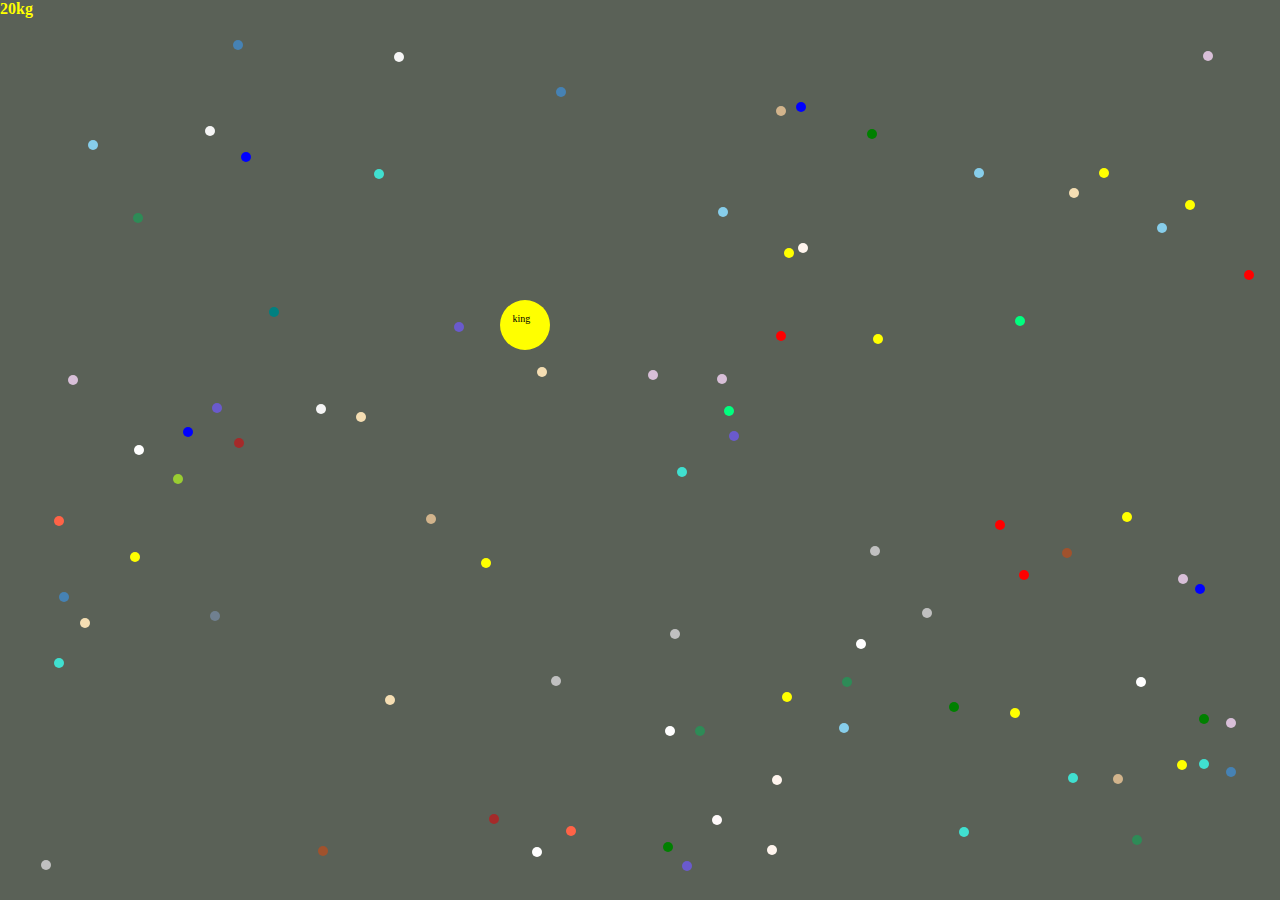
<file: starCompete/index.html>
<!DOCTYPE html>
<html>
	<head>
		<meta charset="utf-8" />
		<script type="text/javascript" src="js/domain.js" ></script>
		<script type="text/javascript" src="js/component.js" ></script>
		<script type="text/javascript" src="js/core.js" ></script>		
		<title>My Spore Game</title>
		<style>
			body{
				margin: 0px;
				padding: 0px;
				background-image: url(img/map-纯色.png);
			}
			#weight{
				color: yellow;
				font-weight: 700;
			}
		</style>
	</head>
	<body>
		<div id="weight"></div>
	</body>
</html>
</file>
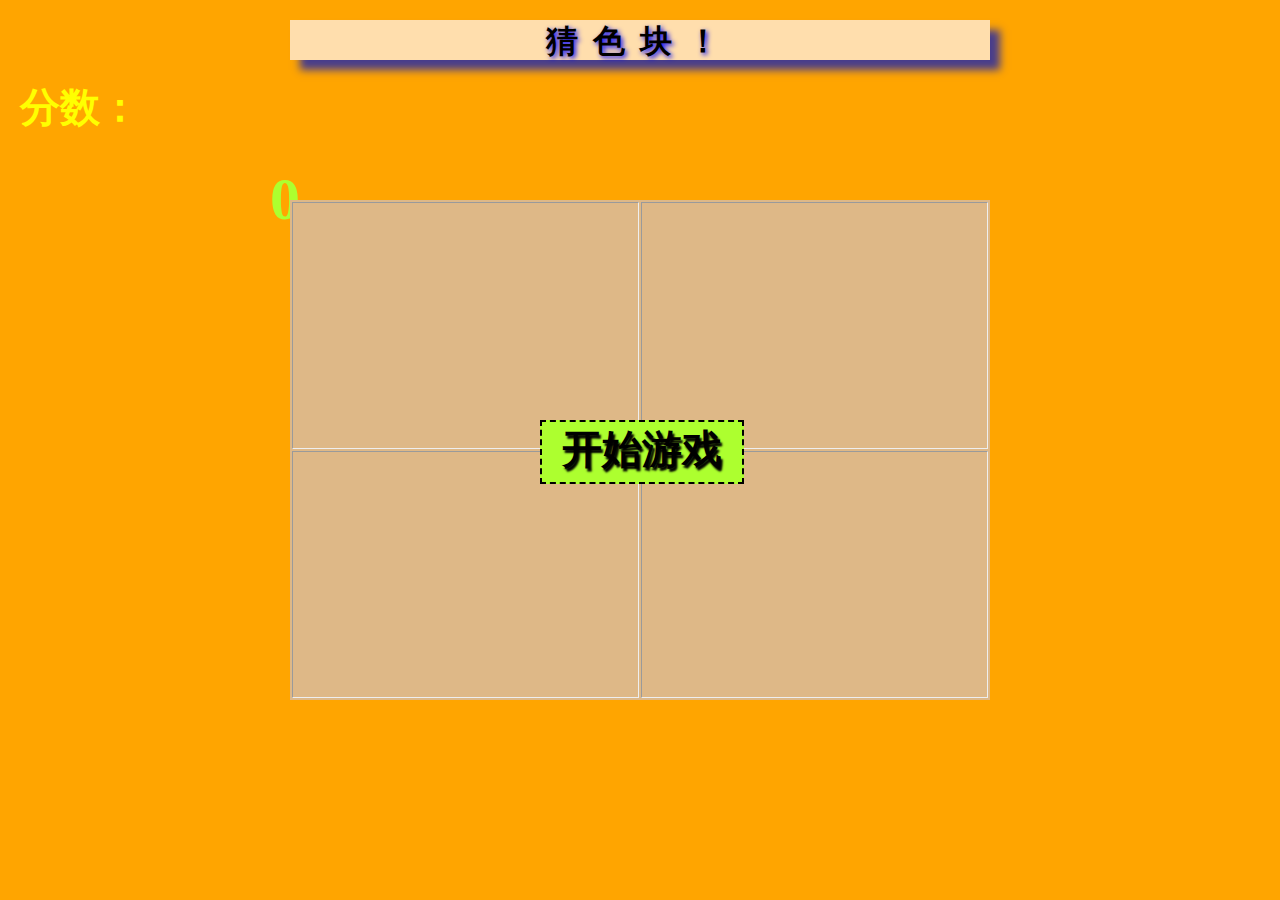
<file: WebGame/index.html>
<!DOCTYPE html>
<html>
	<head>
		<meta charset="utf-8" />
		<title>WebGame</title>
		<link rel="stylesheet" type="text/css" href="css/game.css" />
		<script type="text/javascript" src="js/game.js"></script>
		<style type="text/css">
			body{
				margin:0;
			}
		
		.top_dic{
			width:700px;
			margin:0 auto;
			height: 40px;
		
		}
		
		.top_dic .title{
			border: 1px solid red;
			width:700px;
			margin:0 auto;
			height: 40px;
			box-shadow: 5px 5px 4px darkslateblue;
			background: navajowhite;
			text-align: center;
			text-shadow: 2px 2px 5px blue;
			letter-spacing: 15px;
		}
		
		</style>
	</head>
	<body>
		
		<div class="dic">
			<div id="start">开始游戏</div>
		</div>
		<div class="top_dic">
			<h1 id="title">猜色块！</h1>
		</div>
		
		<div class="div">
			<table id="tab" width="700px" height="500" border="1" >
			<tr>
				<td></td>
				<td></td>	
			</tr>
			<tr>
				<td></td>
				<td></td>	
			</tr>
		</table>
		</div>
		<div class="dic">
			<h3 id="score">分数：<div>0</div></h3>
			<div id="show"></div>
			<div id="again">再来一局!</div>
		</div>		
		
	</body>
</html>
</file>
<file: WebGame/css/game.css>
body{
	left: 0px;
	top: 0px;
	background: orange;
	margin: 0px;
	padding: 0px;
}


.dic{
	display: block;
	position: absolute;
	margin: 0px;
	padding: 0px;
}


#title{
	
	z-index: 9997;
	position: absolute;
	margin-top: 20px;
	display: block;
	width: 700px;
	height: 40px;
	box-shadow: 10px 10px 8px darkslateblue;
	background: navajowhite;
	text-align: center;
	text-shadow: 2px 2px 5px blue;
	letter-spacing: 15px;
	
	
	
}

#tab{
	z-index: 9996;
	position: absolute;
	border: none;
	background-color: burlywood;
}



#tab td {
	cursor: pointer;
}

#score{
	display: block;
	width: 300px;
	height: 80px;
	text-align: left;
	font-family:"微软雅黑";
	font-weight: 800;
	font-size: 40px;
	color: yellow;
	margin-left: 20px;
}

#score div{
	margin-top: 30px;
	margin-right: 20px;
	text-align: right;
	direction: left;
	font-weight: 800;
	font-size: 60px;
	color: greenyellow;
}


#show{
	display: block;
	margin-top: 200px;
	margin-left: 20px;
	text-align: center;
	width: 300px;
	height: 80px;
	font-family:"微软雅黑";
	font-weight: 800;
	font-size: 30px;
	color: red;
	opacity: 0.8;
}


#again{
	margin-top: 50px;
	margin-left: 30px;
	text-align: center;
	border: solid 1px forestgreen;
	font-size: 40px;
	color: black;
	width: 200px;
	height: 60px;		
	cursor: pointer;
	display: none;
}

#start{
	position: absolute;
	border: solid 1px forestgreen;
	font-size: 40px;
	border: dashed 2px black;
	text-align: center;
	background: greenyellow;
	color: black;
	text-shadow: 2px 3px 2px #000000 ;
	font-weight: 900;
	width: 200px;
	height: 60px;		
	cursor: pointer;
	z-index: 9999;
	display: block;
}
</file>
